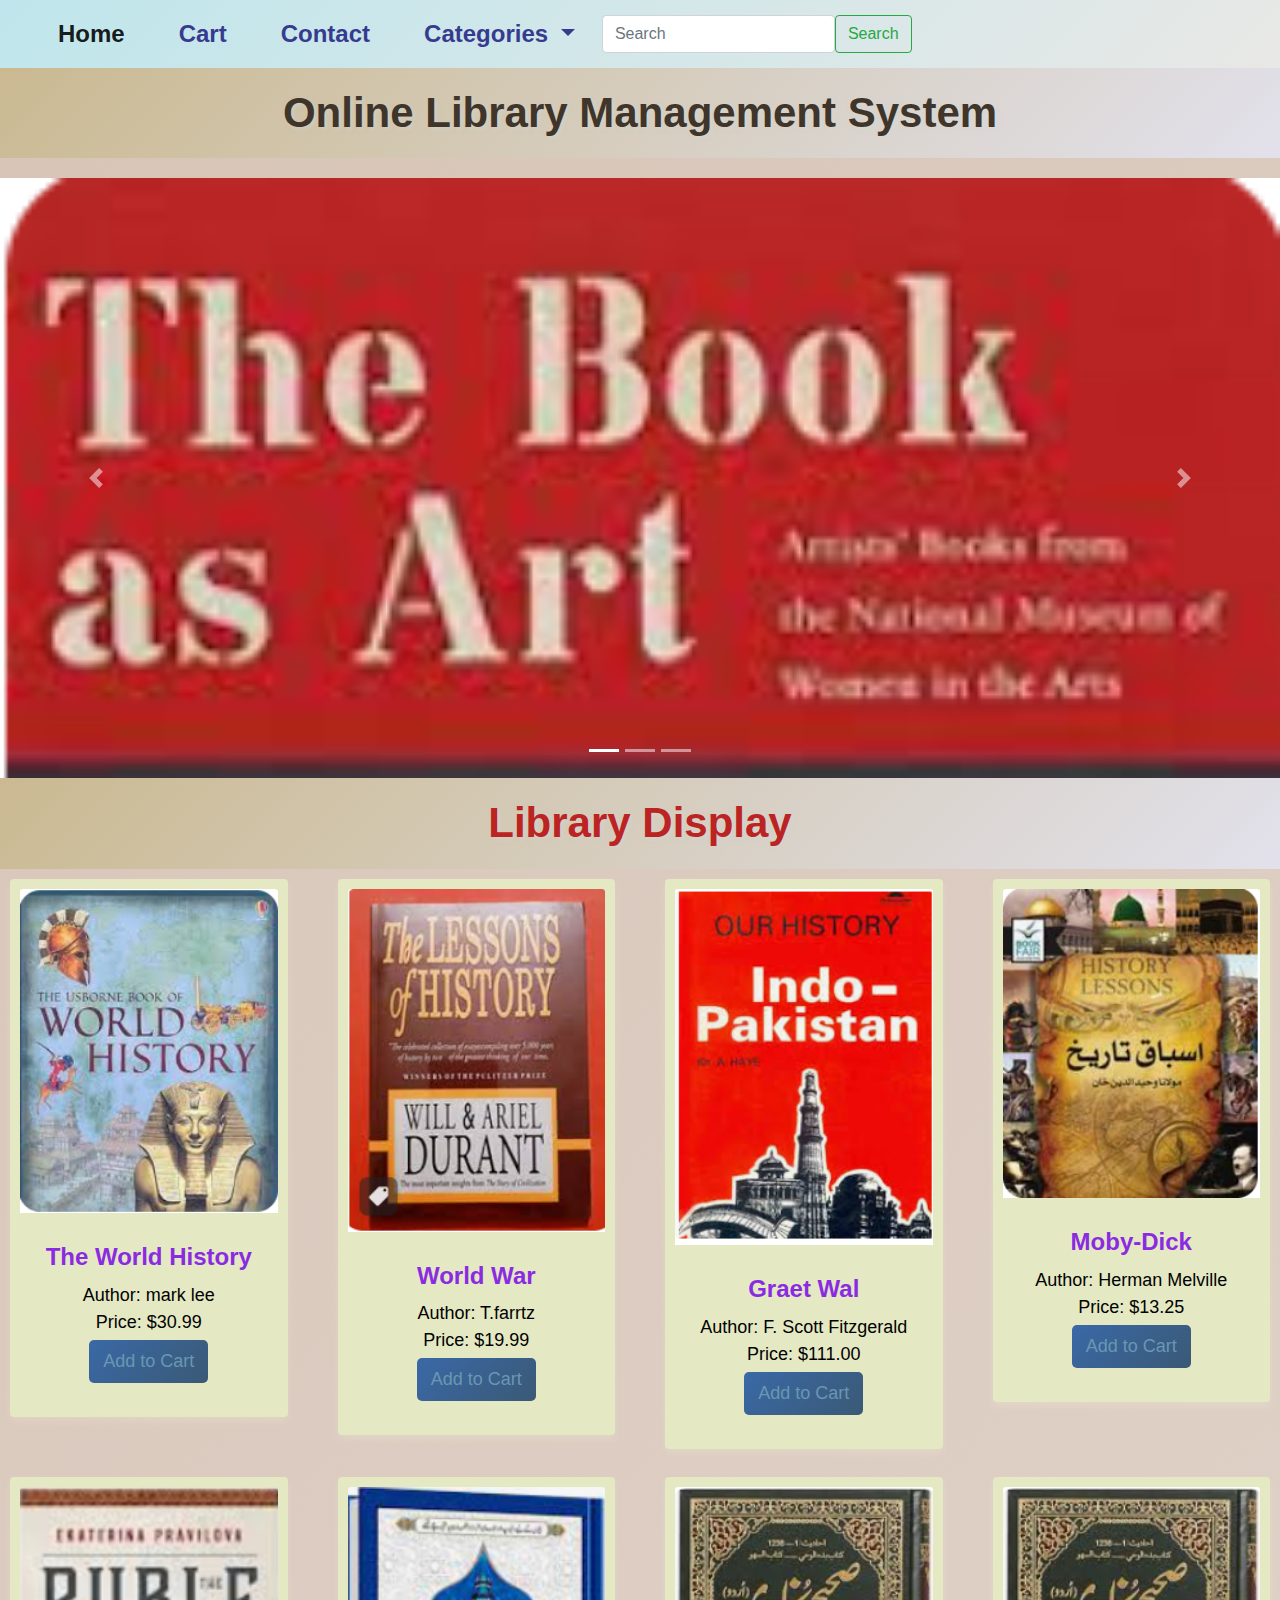
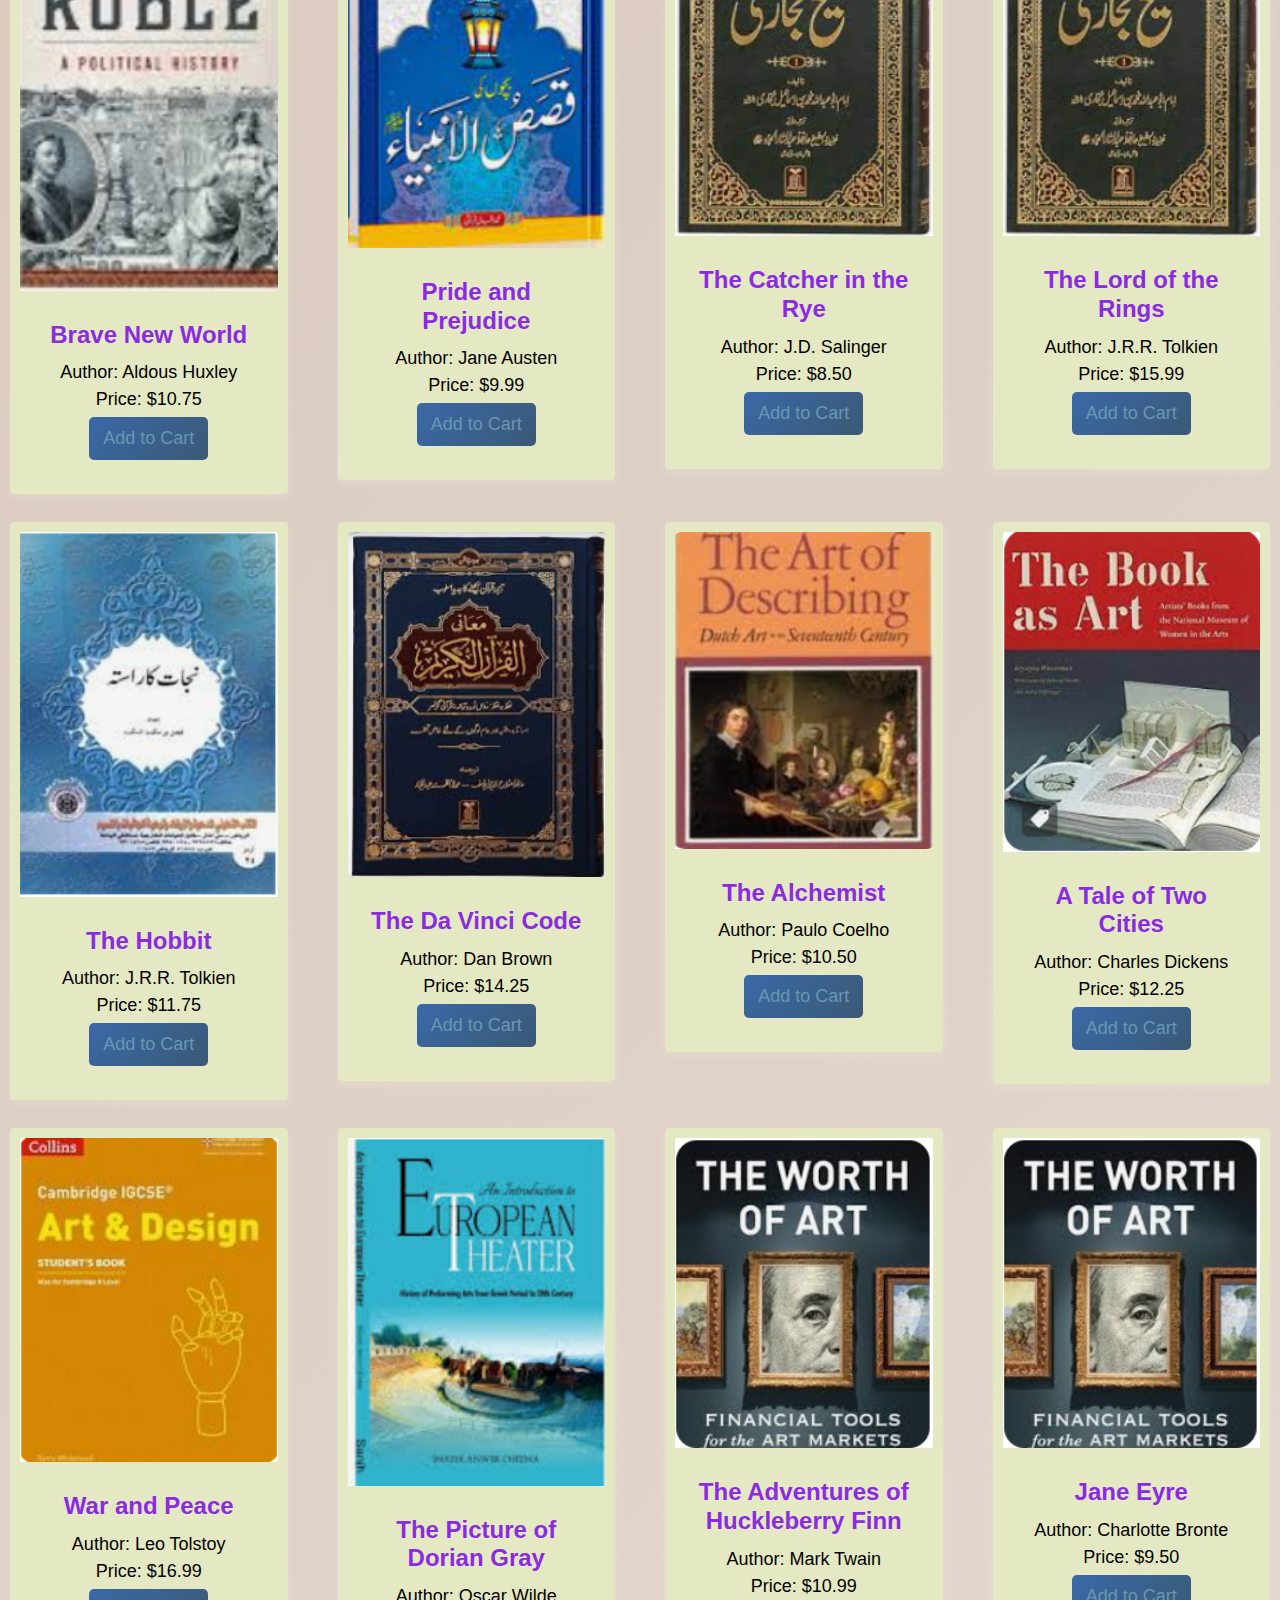
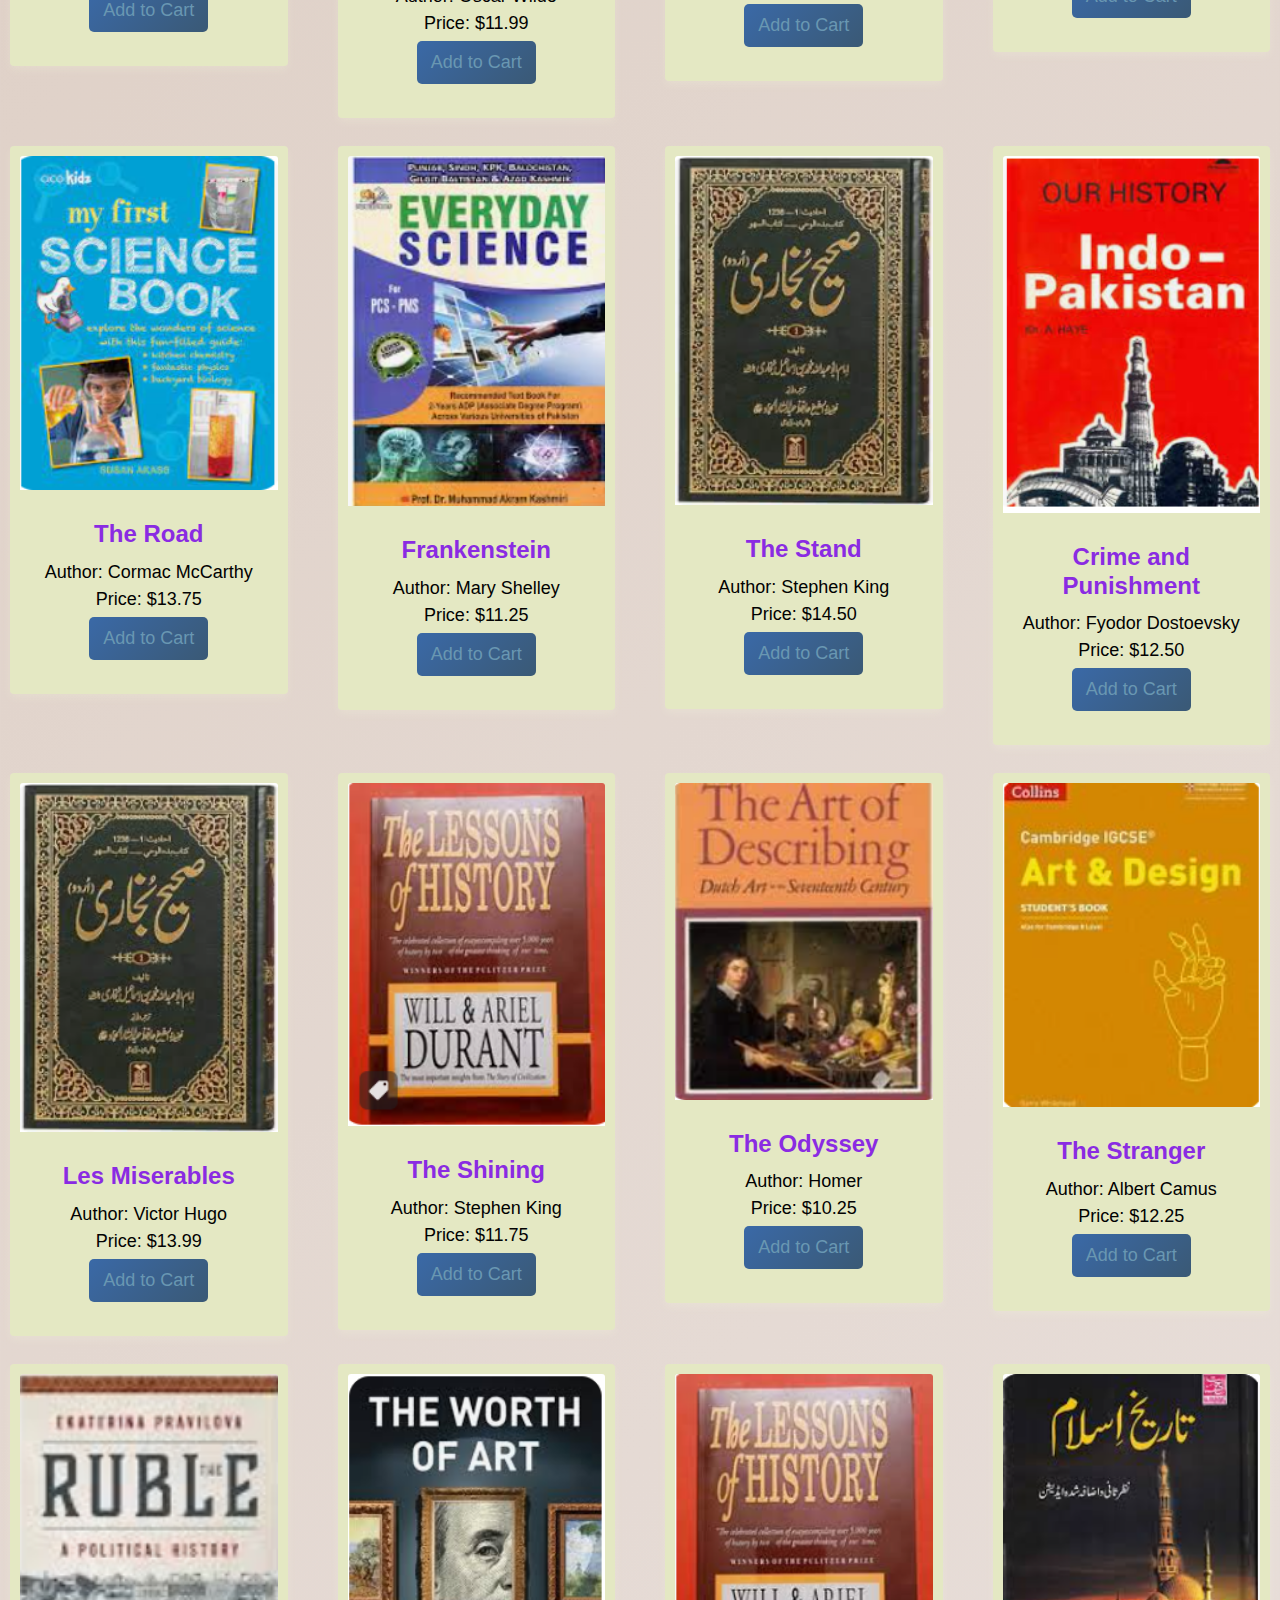
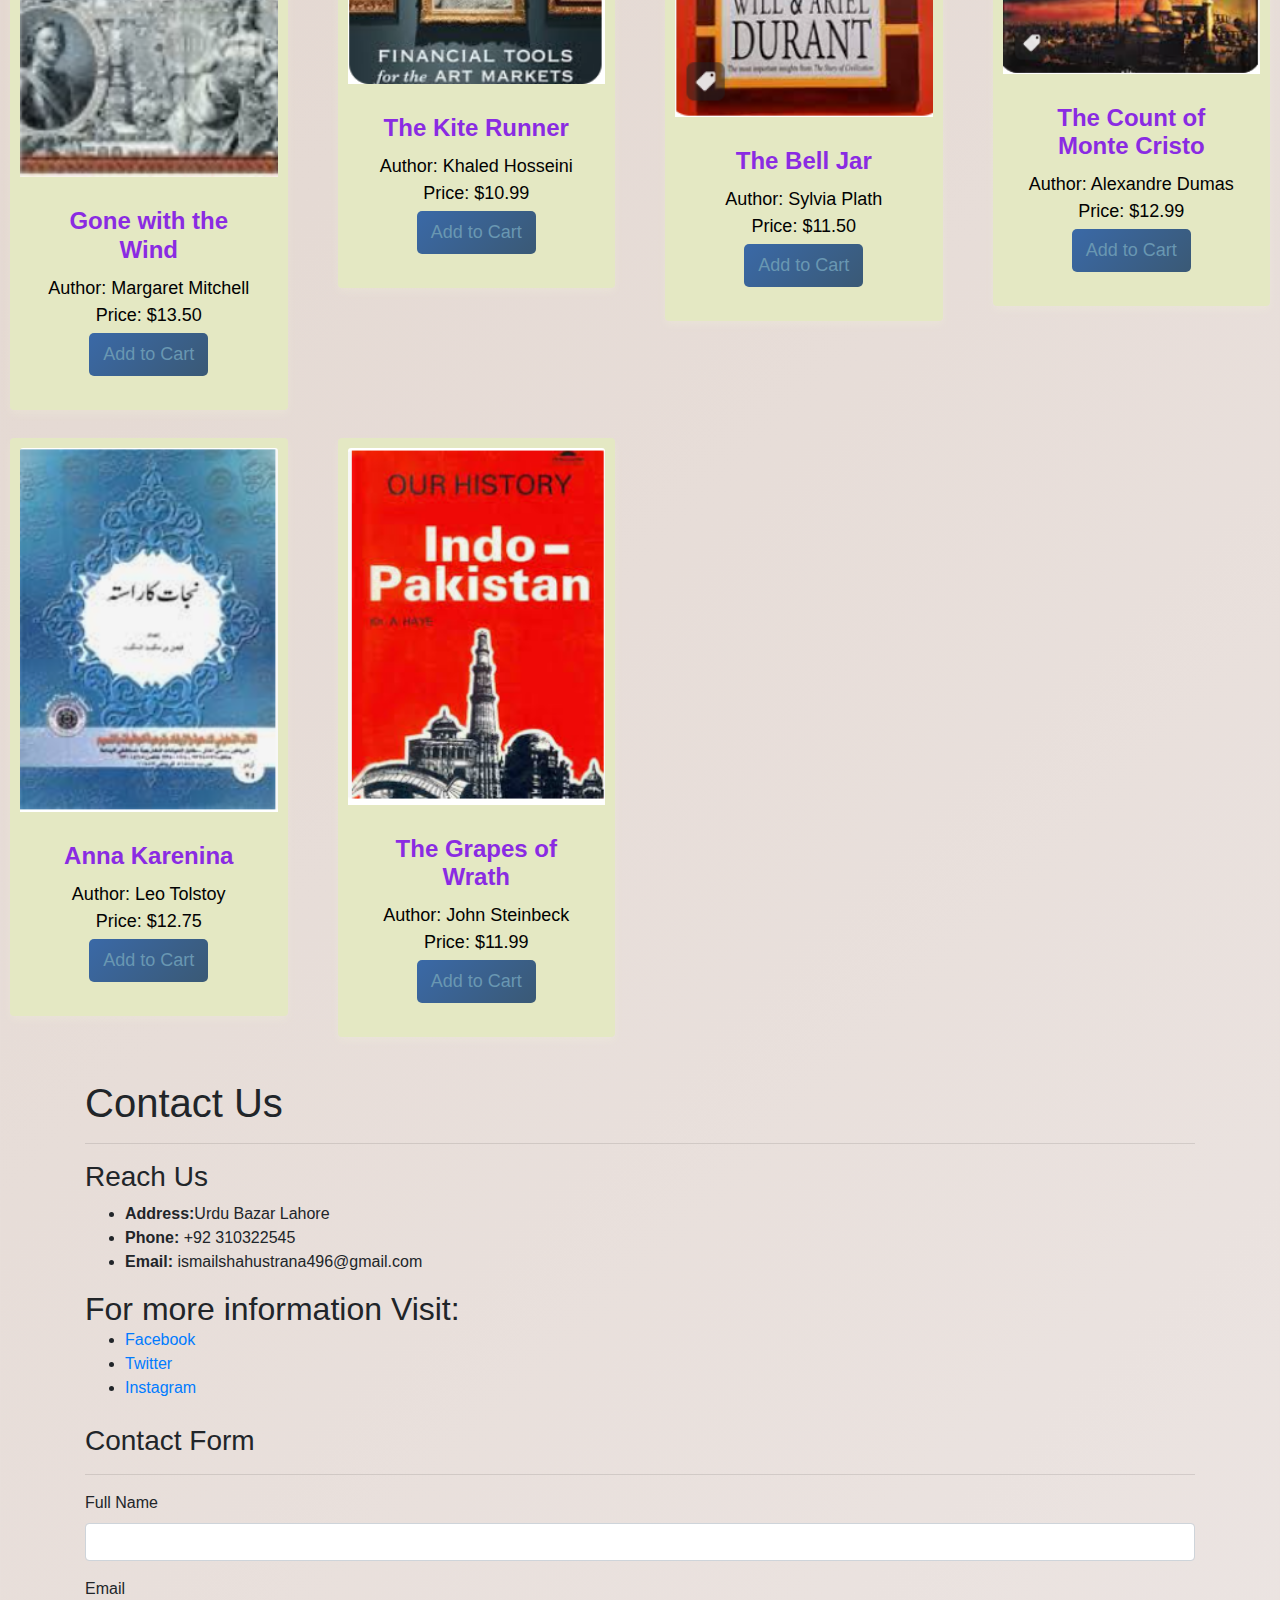
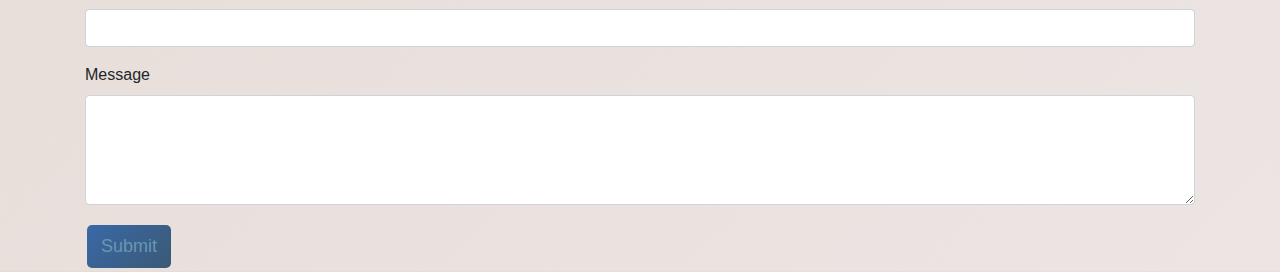
<file: index.html>
<!DOCTYPE html>
<html lang="en">

<head>
    <meta charset="UTF-8">
    <meta name="viewport" content="width=device-width, initial-scale=1.0">
    <title>Online Library Management System</title>
    <link rel="stylesheet" href="https://stackpath.bootstrapcdn.com/bootstrap/4.5.2/css/bootstrap.min.css">
    <link rel="stylesheet" href="styles.css">

    <script src="https://code.jquery.com/jquery-3.5.1.slim.min.js"></script>
    <script src="https://cdn.jsdelivr.net/npm/@popperjs/core@2.9.3/dist/umd/popper.min.js"></script>
    <script src="https://stackpath.bootstrapcdn.com/bootstrap/4.5.2/js/bootstrap.min.js"></script>

    <style>
        @media (max-width: 768px) {
            .navbar {
                justify-content: flex-end;
            }

            #title-overlay h2 {
                font-size: 24px; /* Adjust font size for smaller screens */
            }

            .carousel-item img {
                max-height: 200px; /* Adjust max height for smaller screens */
            }

            #book-container .card {
                max-height: none; /* Reset max height for cards */
            }
        }
    </style>
</head>

<body>

    <!-- Navigation -->
    <nav class="navbar navbar-expand-lg navbar-light bg-light">
      <div class="container-fluid">
       
        <button class="navbar-toggler" type="button" data-bs-toggle="collapse" data-bs-target="#navbarSupportedContent" aria-controls="navbarSupportedContent" aria-expanded="false" aria-label="Toggle navigation">
          <span class="navbar-toggler-icon"></span>
        </button>
        <div class="collapse navbar-collapse" id="navbarSupportedContent">
          <ul class="navbar-nav me-auto mb-2 mb-lg-0">
            <li class="nav-item">
              <a class="nav-link active" aria-current="page" href="index.html">Home</a>
            </li>
            <li class="nav-item">
              <a class="nav-link" href="cart.html"> Cart</a>
            </li>
            <li class="nav-item">
              <a class="nav-link" href="contact.html"> Contact</a>
            </li>
            <li class="nav-item dropdown">
              <a class="nav-link dropdown-toggle" href="categories.html" id="navbarDropdown" role="button" data-bs-toggle="dropdown" aria-expanded="false">
                Categories
              </a>
              <ul class="dropdown-menu" aria-labelledby="navbarDropdown">
                <li><a class="dropdown-item" href="#">Science</a></li>
                <li><a class="dropdown-item" href="#">Arts</a></li>
                <li><hr class="dropdown-divider"></li>
                <li><a class="dropdown-item" href="#">Islamic Book</a></li>
              </ul>
            </li>
             
          </ul>
          <form class="d-flex">
            <input class="form-control me-2" type="search" placeholder="Search" aria-label="Search">
            <button class="btn btn-outline-success" type="submit">Search</button>
          </form>
        </div>
      </div>
    </nav>

    <!-- Main Heading -->
    <div id="title-overlay">
        <h2 style="color:rgb(63, 53, 42);">Online Library Management System</h2>
    </div>

    <!-- Image Slideshow -->
    <div id="image-slideshow" class="carousel slide" data-ride="carousel">
      <ol class="carousel-indicators">
        <li data-target="#image-slideshow" data-slide-to="0" class="active"></li>
        <li data-target="#image-slideshow" data-slide-to="1"></li>
        <li data-target="#image-slideshow" data-slide-to="2"></li>
    </ol>
    <div class="carousel-inner">
        <div class="carousel-item active">
            <img src="12.PNG" class="d-block w-100" alt="Slide 1">
        </div>
        <div class="carousel-item">
            <img src="10.PNG" class="d-block w-100" alt="Slide 2">
        </div>
    </div>
    <a class="carousel-control-prev" href="#image-slideshow" role="button" data-slide="prev">
        <span class="carousel-control-prev-icon" aria-hidden="true"></span>
        <span class="sr-only">Previous</span>
    </a>
    <a class="carousel-control-next" href="#image-slideshow" role="button" data-slide="next">
        <span class="carousel-control-next-icon" ariahidden="true"></span>
        <span class="sr-only">Next</span>
    </a>
    </div>

    <!-- Library Display Heading -->
    <div id="title-overlay">
        <h2 style="color: rgb(188, 35, 35);">Library Display</h2>
    </div>

    <!-- Book Display Section -->
    <div id="book-container" class="row"></div>

    <script>
        // Function to fetch and display books
        async function displayBooks() {
            try {
                const response = await fetch('book.json'); // Assuming 'books.json' is in the same directory
                const data = await response.json();

                const bookContainer = document.getElementById('book-container');

                // Iterate through the book data
                data.forEach((book) => {
                    const bookCard = document.createElement('div');
                    bookCard.classList.add('col-md-3', 'mb-2');
                    bookCard.innerHTML = `
          <div class="card">
            <img src="${book.cover_image}" class="card-img-top" alt="${book.title}" style="max-height: 500px; object-fit: cover;">  
            <div class="card-body">
              <h5 class="card-title">${book.title}</h5>
              <p class="card-text">Author: ${book.author}</p>
              <p class="card-text">Price: $${book.price.toFixed(2)}</p>
              <button class="btn btn-primary">Add to Cart</button>
            </div>
          </div>
        `;

                    // Append the book card to the container
                    bookContainer.appendChild(bookCard);
                });
            } catch (error) {
                console.error('Error loading books:', error);
            }
        }

        // Call the function to display books
        displayBooks();
    </script>

    
    <div class="container mt-4">
      <h1>Contact Us</h1>
    <hr>
    <h3>Reach Us</h3>
      <ul>
        <li><strong>Address:</strong>Urdu Bazar Lahore</li>
        <li><strong>Phone:</strong> +92 310322545</li>
        <li><strong>Email:</strong> ismailshahustrana496@gmail.com</li>
      </ul>
      <h2> For more information Visit:</h2>
      <ul>
        <li><a href="#">Facebook</a></li>
        <li><a href="#">Twitter</a></li>
        <li><a href="#">Instagram</a></li>
      </ul>
    </div>
  
    <!-- Contact Form -->
    <div class="container mt-4">
      <h3>Contact Form</h3>
      <hr>
      <form id="contact-form">
        <div class="form-group">
          <label for="name"> Full Name</label>
          <input type="text" class="form-control" id="name" name="name" required>
        </div>
        <div class="form-group">
          <label for="email">Email</label>
          <input type="email" class="form-control" id="email" name="email" required>
        </div>
        <div class="form-group">
          <label for="message">Message</label>
          <textarea class="form-control" id="message" name="message" rows="4" required></textarea>
        </div>
        <button type="submit" class="btn btn-primary">Submit</button>
      </form>
    </div>
  
    <script>
      const contactForm = document.getElementById('contact-form');
  
      contactForm.addEventListener('submit', (e) => {
        e.preventDefault();
  
        alert('Message submitted. We will get back to you soon!');
        contactForm.reset();
      });
    </script>
    </body>

</html>
</file>
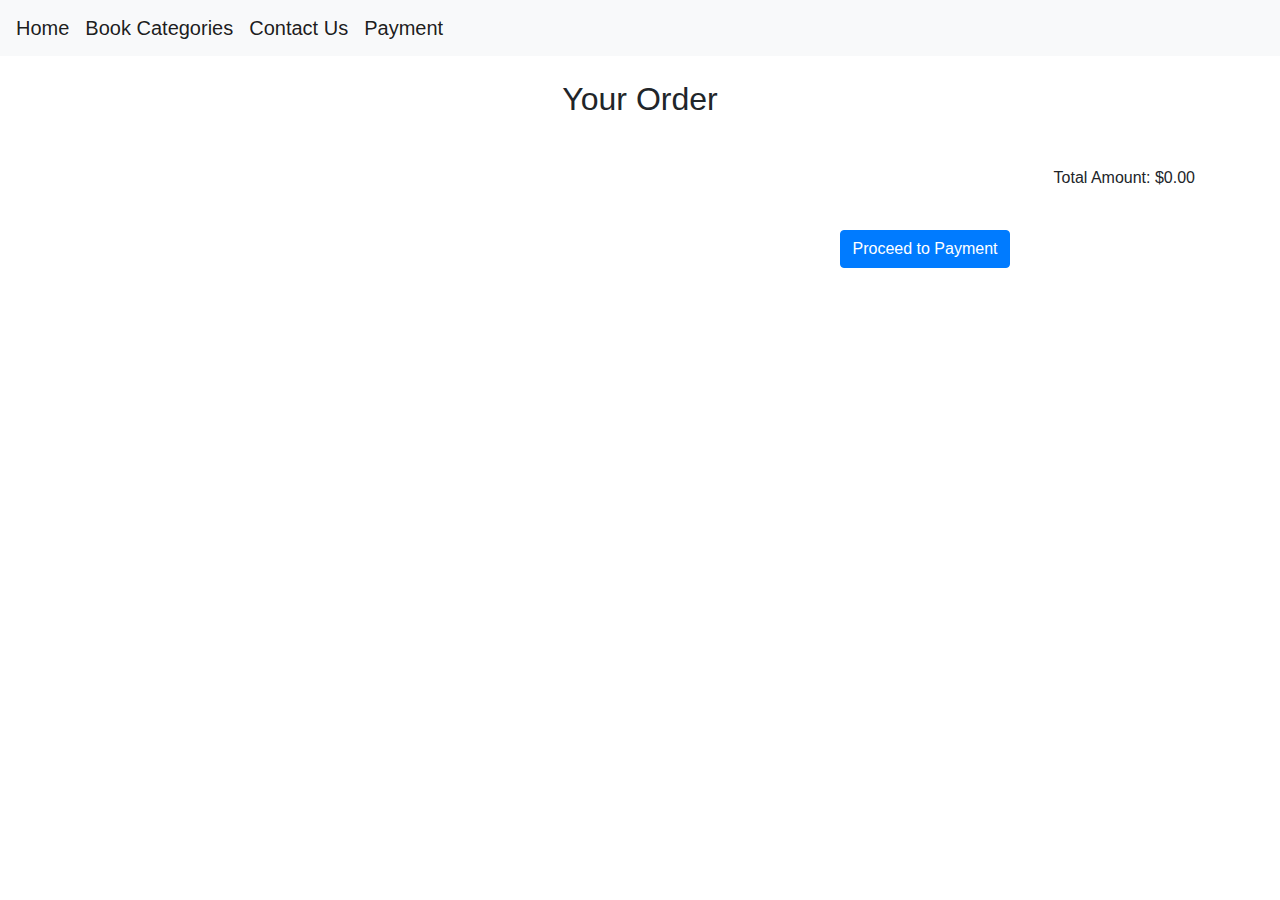
<file: cart.html>
<!DOCTYPE html>
<html lang="en">
<head>
  <meta charset="UTF-8">
  <meta name="viewport" content="width=device-width, initial-scale=1.0">
  <title>Cart</title>
  <link rel="stylesheet" href="https://stackpath.bootstrapcdn.com/bootstrap/4.5.2/css/bootstrap.min.css">
</head>
<body>
  <!-- Navigation bar -->
  <nav class="navbar navbar-expand-lg navbar-light bg-light">
    <a class="navbar-brand" href="index.html">Home</a>
    <a class="navbar-brand" href="categories.html">Book Categories</a>
    <a class="navbar-brand" href="contact.html">Contact Us</a>
    <a class="navbar-brand" href="payment.html">Payment</a>
  </nav>

  <!-- Cart content -->
  <div class="container mt-4">
    <h2 class="text-center mb-4">Your Order</h2>
    <div id="cart-content" class="row">
      <!-- Cart items will be displayed here using JavaScript -->
    </div>
  </div>

  <!-- Total amount -->
  <div class="container mt-4">
    <div class="row">
      <div class="col-md-6 offset-md-6">
        <div id="total-amount" class="text-right">
          <!-- Total amount will be displayed here using JavaScript -->
        </div>
      </div>
    </div>
  </div>

  <!-- Proceed to Payment button -->
  <div class="container mt-4 text-center">
    <div class="row">
      <div class="col-md-6 offset-md-6">
        <button id="proceed-to-payment" class="btn btn-primary">Proceed to Payment</button>
      </div>
    </div>
  </div>

  <script>
    function displayCartItems() {
      const cartContent = document.getElementById('cart-content');
      cartContent.innerHTML = '';

      const cartItems = JSON.parse(localStorage.getItem('cartItems')) || [];

      cartItems.forEach((cartItem) => {
        const cartItemCard = document.createElement('div');
        cartItemCard.classList.add('card', 'mb-2');
        cartItemCard.innerHTML = `
          <div class="card-body">
            <h5 class="card-title">${cartItem.title}</h5>
            <p class="card-text">Author: ${cartItem.author}</p>
            <p class="card-text">Price: $${cartItem.price.toFixed(2)}</p>
            <p class="card-text">Quantity: <input type="number" min="1" value="${cartItem.quantity}" onchange="updateQuantity('${cartItem.title}', this.value)"></p>
            <button class="btn btn-danger" onclick="removeItem('${cartItem.title}')">Remove</button>
          </div>
        `;
        cartContent.appendChild(cartItemCard);
      });

      updateTotalAmount(cartItems);
    }

    function updateQuantity(title, newQuantity) {
      const cartItems = JSON.parse(localStorage.getItem('cartItems')) || [];
      const cartItem = cartItems.find((item) => item.title === title);

      if (cartItem) {
        cartItem.quantity = parseInt(newQuantity, 10);
      }

      localStorage.setItem('cartItems', JSON.stringify(cartItems));

      displayCartItems();
    }

    function removeItem(title) {
      let cartItems = JSON.parse(localStorage.getItem('cartItems')) || [];
      cartItems = cartItems.filter((item) => item.title !== title);
      localStorage.setItem('cartItems', JSON.stringify(cartItems));
      displayCartItems();
    }

    function updateTotalAmount(cartItems) {
      const totalAmount = document.getElementById('total-amount');
      const bookData = fetchBookData();
      const totalPrice = cartItems.reduce((total, item) => {
        const bookPrice = bookData.find((book) => book.title === item.title)?.price || 0;
        return total + bookPrice * item.quantity;
      }, 0);
      totalAmount.innerHTML = `<p>Total Amount: $${totalPrice.toFixed(2)}</p>`;
    }

    function fetchBookData() {
      try {
        const response = fetch('book.json');
        const data = response.json();
        return data;
      } catch (error) {
        console.error('Error fetching book data:', error);
        return [];
      }
    }

    function proceedToPayment() {
      window.location.href = 'payment.html';
    }

    displayCartItems();

    const proceedButton = document.getElementById('proceed-to-payment');
    proceedButton.addEventListener('click', proceedToPayment);
  </script>
</body>
</html>
</file>
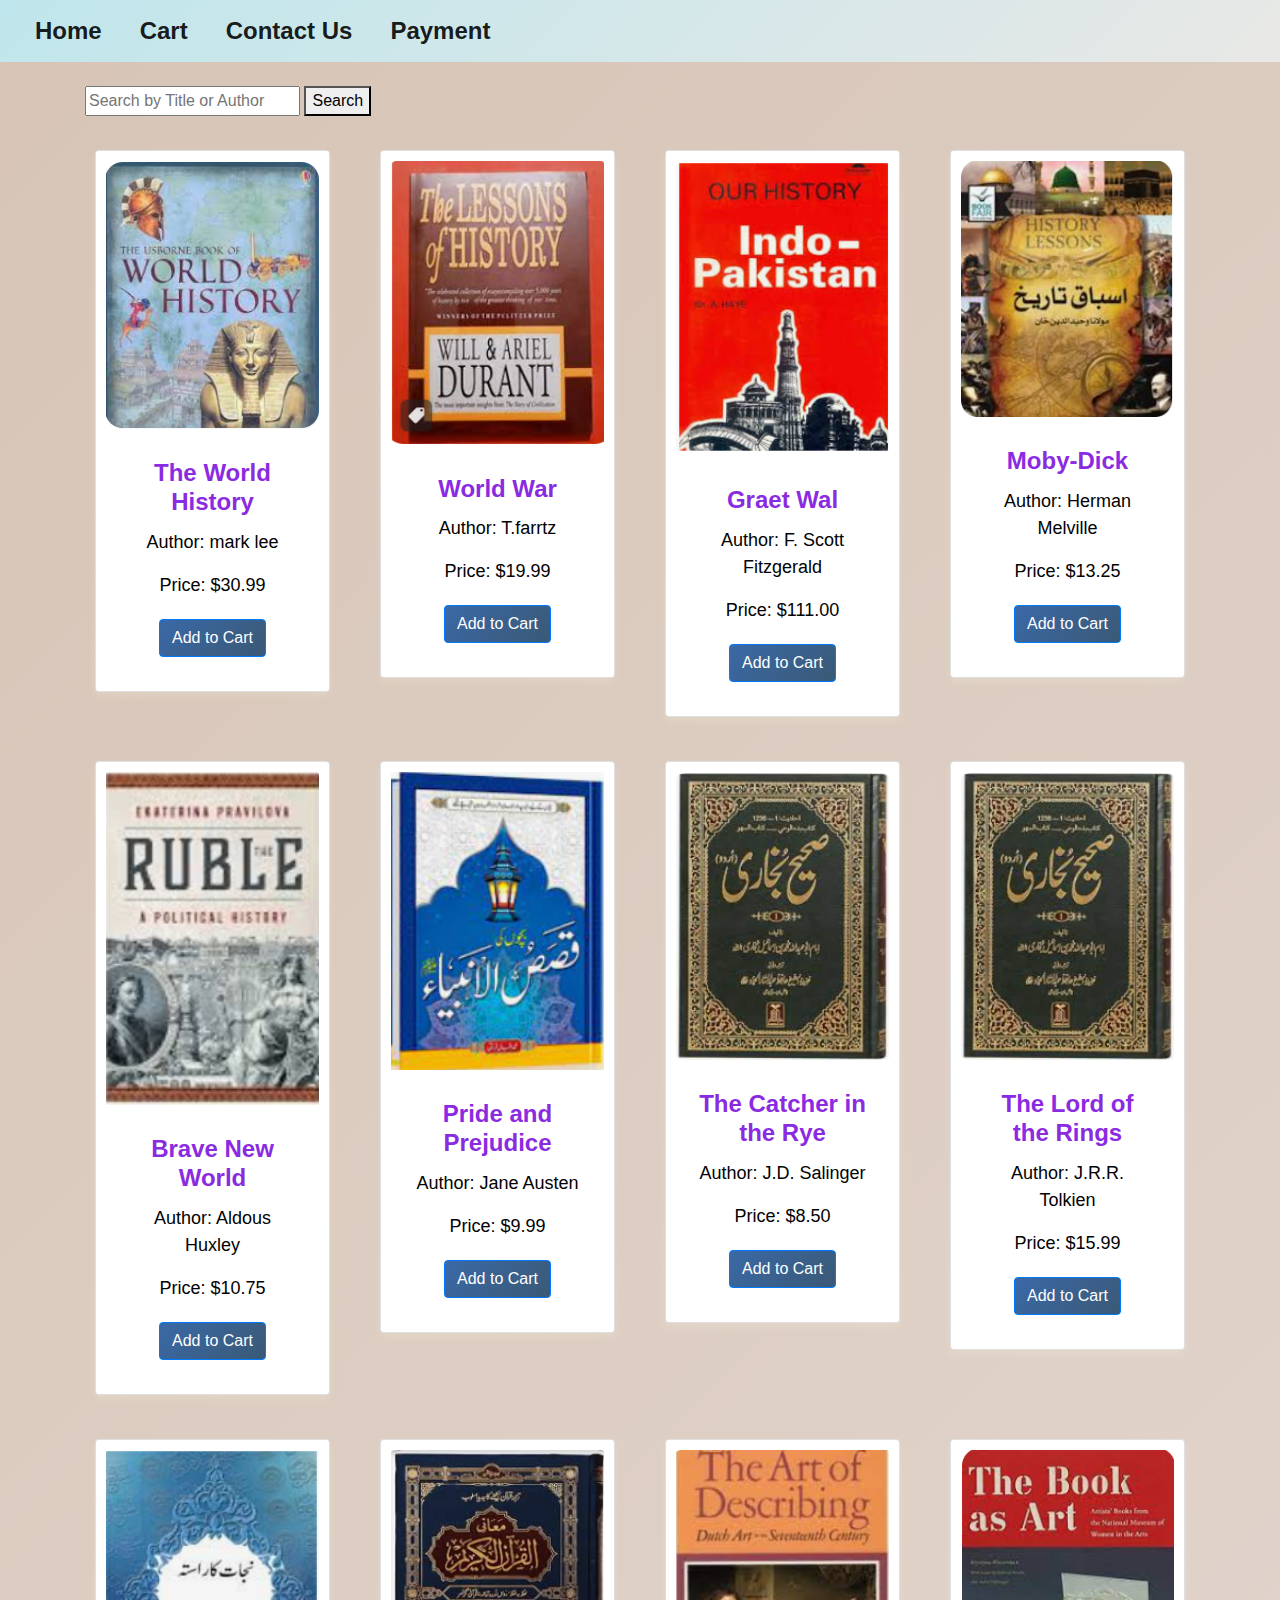
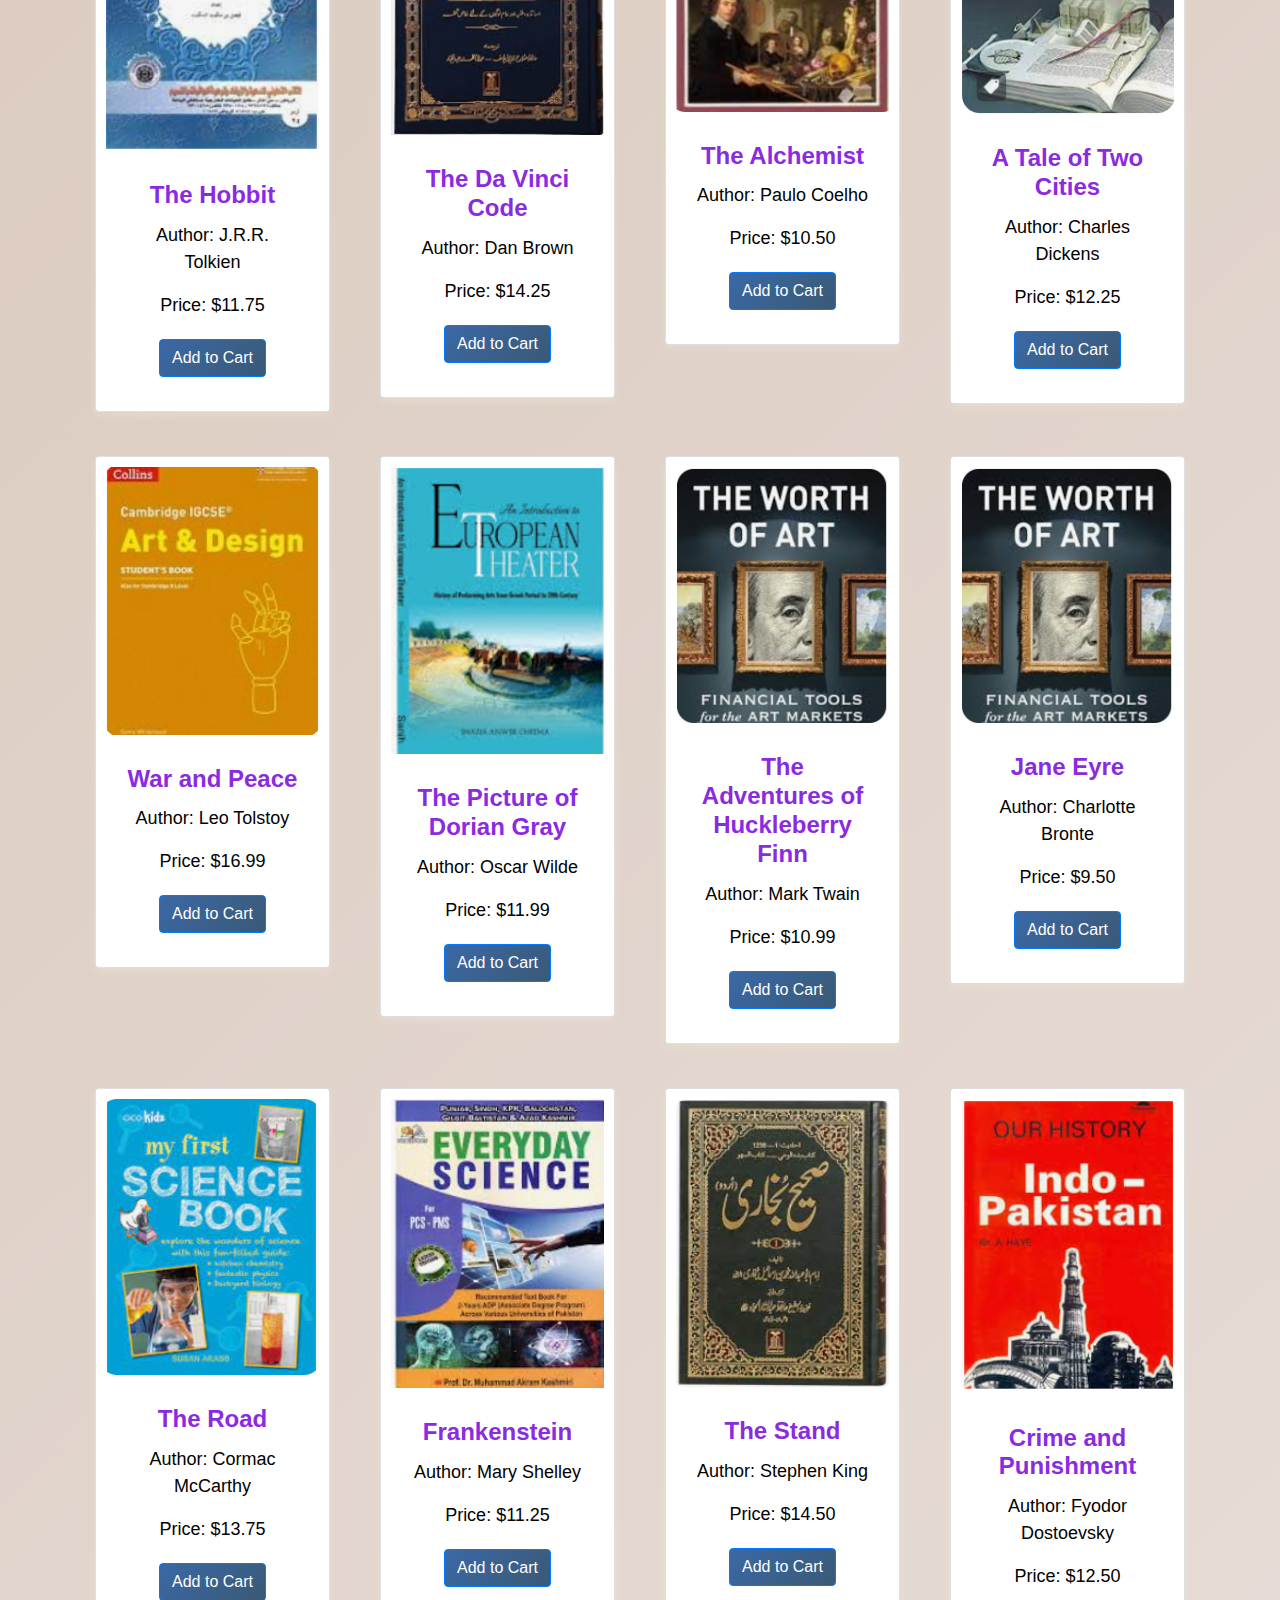
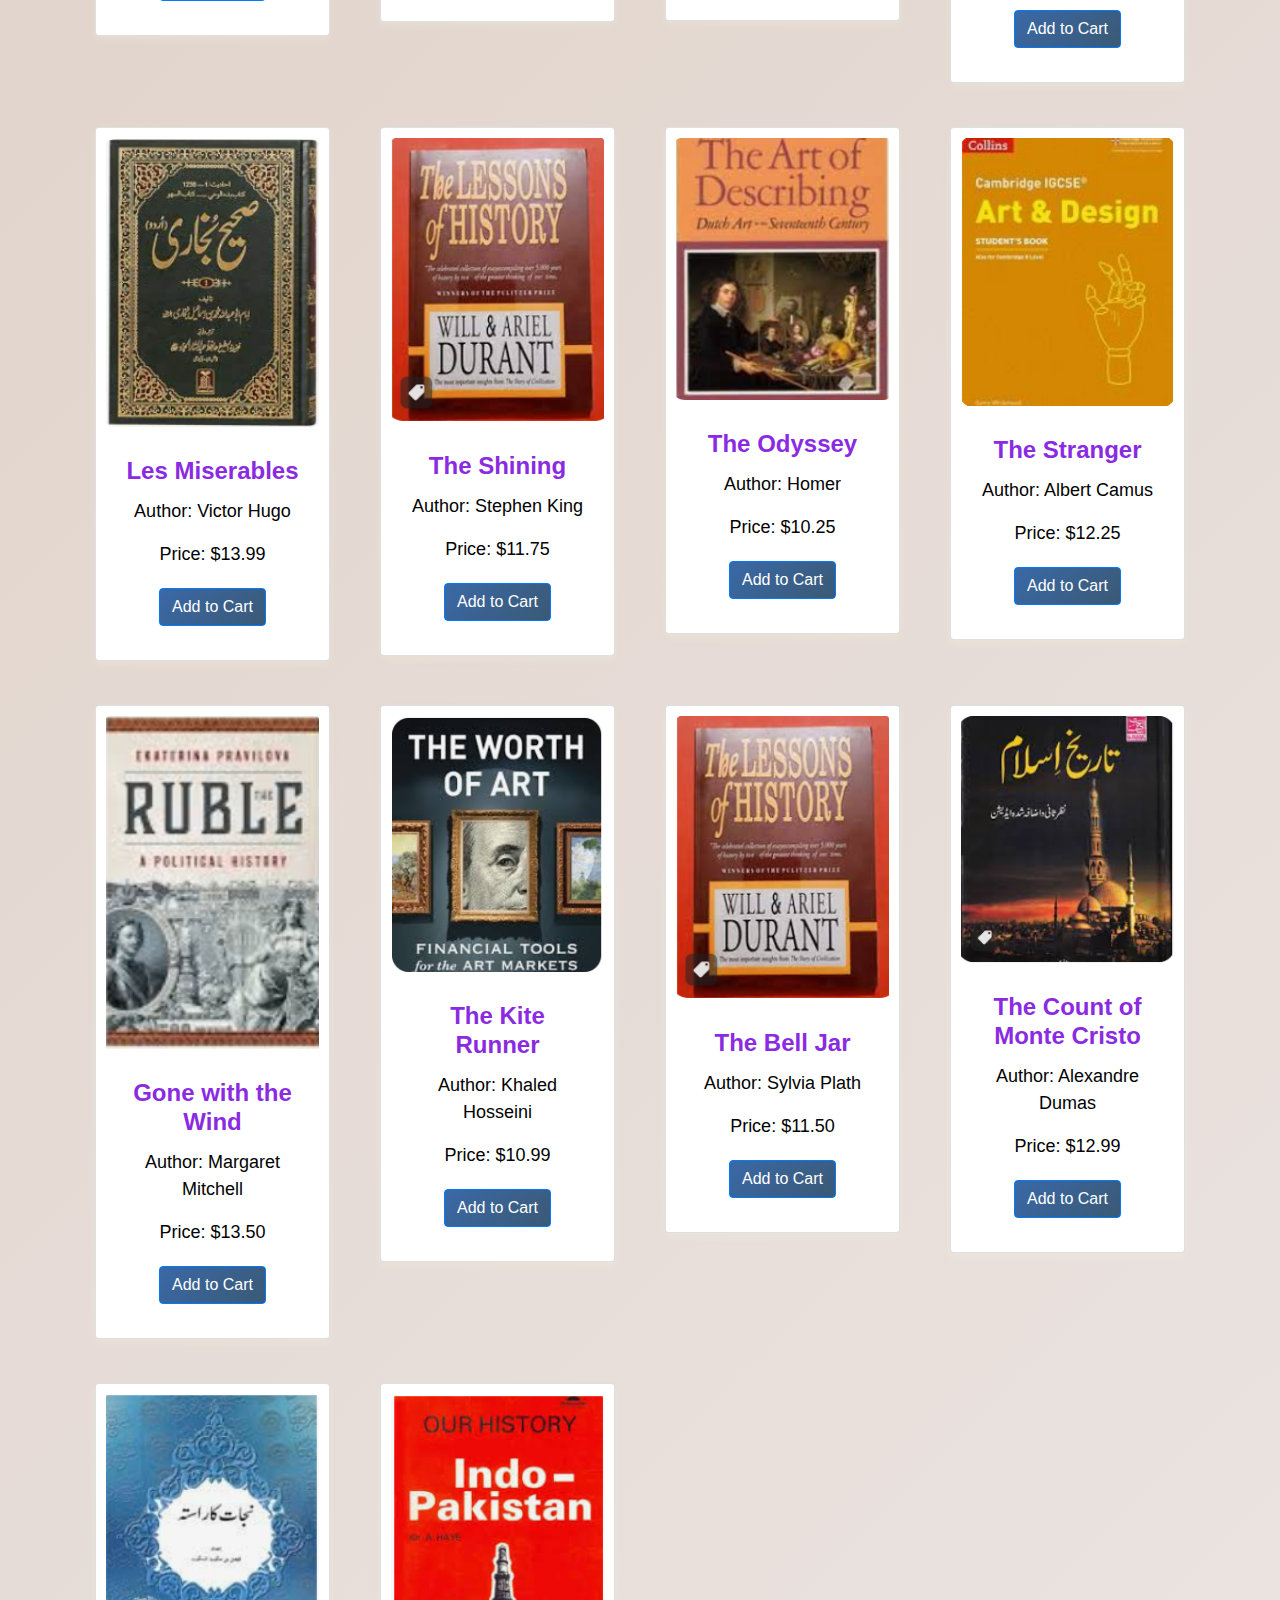
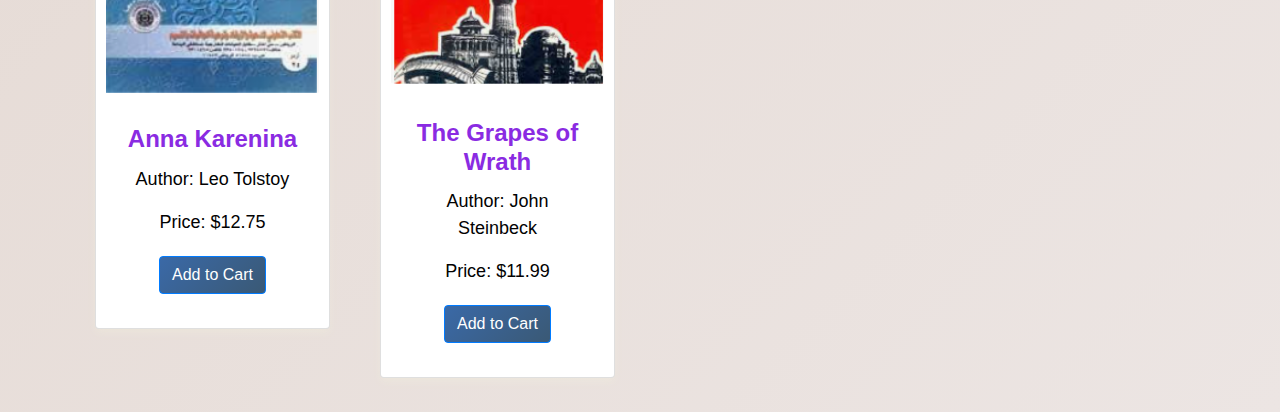
<file: categories.html>
<!DOCTYPE html>
<html lang="en">
<head>
  <meta charset="UTF-8">
  <meta name="viewport" content="width=device-width, initial-scale=1.0">
  <title>Book Categories</title>
  <link rel="stylesheet" href="styles.css">
  <link rel="stylesheet" href="https://stackpath.bootstrapcdn.com/bootstrap/4.5.2/css/bootstrap.min.css">
</head>
<body>
  <!-- Navigation bar -->
  <nav class="navbar navbar-expand-lg navbar-light bg-light">
    <a class="navbar-brand" href="index.html">Home</a>
    <a class="navbar-brand" href="cart.html">Cart</a>
    <a class="navbar-brand" href="contact.html">Contact Us</a>
    <a class="navbar-brand" href="payment.html">Payment</a>
  </nav>

  <!-- Filter options or search functionality -->
  <div class="container mt-4">
    <input type="text" id="search-input" placeholder="Search by Title or Author">
    <button id="search-button">Search</button>
  </div>

  <!-- Book list container -->
  <div class="container mt-4">
    <div class="row" id="book-row">
      <!-- Book cards will be dynamically added here -->
    </div>
  </div>

  <script>
    let data = []; // Variable to store book data

    // Function to fetch and display books
    async function displayBooks() {
      try {
        const response = await fetch('book.json'); 
        data = await response.json(); // Store book data in the data variable

        const bookRow = document.getElementById('book-row');

        // Iterate through the book data
        data.forEach((book) => {
          const bookCard = document.createElement('div');
          bookCard.classList.add('col-md-3', 'mb-4');
          bookCard.innerHTML = `
            <div class="card">
              <img src="${book.cover_image}" class="card-img-top" alt="${book.title}">
              <div class="card-body">
                <h5 class="card-title">${book.title}</h5>
                <p class="card-text">Author: ${book.author}</p>
                <p class="card-text">Price: $${book.price.toFixed(2)}</p>
                <button class="btn btn-primary" onclick="addToCart('${book.title}', '${book.author}', ${book.price})">Add to Cart</button>
              </div>
            </div>
          `;

          // Append the book card to the row
          bookRow.appendChild(bookCard);
        });
      } catch (error) {
        console.error('Error loading books:', error);
      }
    }

    // Function to add an item to the cart
    function addToCart(title, author, price) {
      const cartItem = {
        title: title,
        author: author,
        price: price,
        quantity: 1,
      };

      // Retrieve existing cart items from local storage or initialize an empty array
      let cartItems = JSON.parse(localStorage.getItem('cartItems')) || [];

      // Check if the item already exists in the cart
      const existingItem = cartItems.find((item) => item.title === title);

      if (existingItem) {
        existingItem.quantity += 1; // Increment the quantity
      } else {
        cartItems.push(cartItem); // Add the new item to the cart
      }

      // Update the cart items in local storage
      localStorage.setItem('cartItems', JSON.stringify(cartItems));

      // Alert the user that the item has been added to the cart (you can customize this)
      alert(`${title} has been added to the cart!`);

      // Note: The above code shows an alert message for adding items to the cart. You can customize this part or implement a more sophisticated cart management system as needed.
    }

    // Function to perform a search
    function performSearch() {
      const searchInput = document.getElementById('search-input');
      const searchTerm = searchInput.value.toLowerCase();

      const bookRow = document.getElementById('book-row');
      bookRow.innerHTML = ''; // Clear the existing book cards

      // Filter and display books that match the search term
      data.forEach((book) => {
        if (book.title.toLowerCase().includes(searchTerm) || book.author.toLowerCase().includes(searchTerm)) {
          const bookCard = document.createElement('div');
          bookCard.classList.add('col-md-3', 'mb-4');
          bookCard.innerHTML = `
            <div class="card">
              <img src="${book.cover_image}" class="card-img-top" alt="${book.title}">
              <div class="card-body">
                <h5 class="card-title">${book.title}</h5>
                <p class="card-text">Author: ${book.author}</p>
                <p class="card-text">Price: $${book.price.toFixed(2)}</p>
                <button class="btn btn-primary" onclick="addToCart('${book.title}', '${book.author}', ${book.price})">Add to Cart</button>
              </div>
            </div>
          `;

          // Append the matching book card to the row
          bookRow.appendChild(bookCard);
        }
      });
    }

    // Add a click event listener to the search button
    const searchButton = document.getElementById('search-button');
    searchButton.addEventListener('click', performSearch);

    // Call the function to display books after the page is fully loaded
    document.addEventListener('DOMContentLoaded', displayBooks);
  </script>
</body>
</html>
</file>
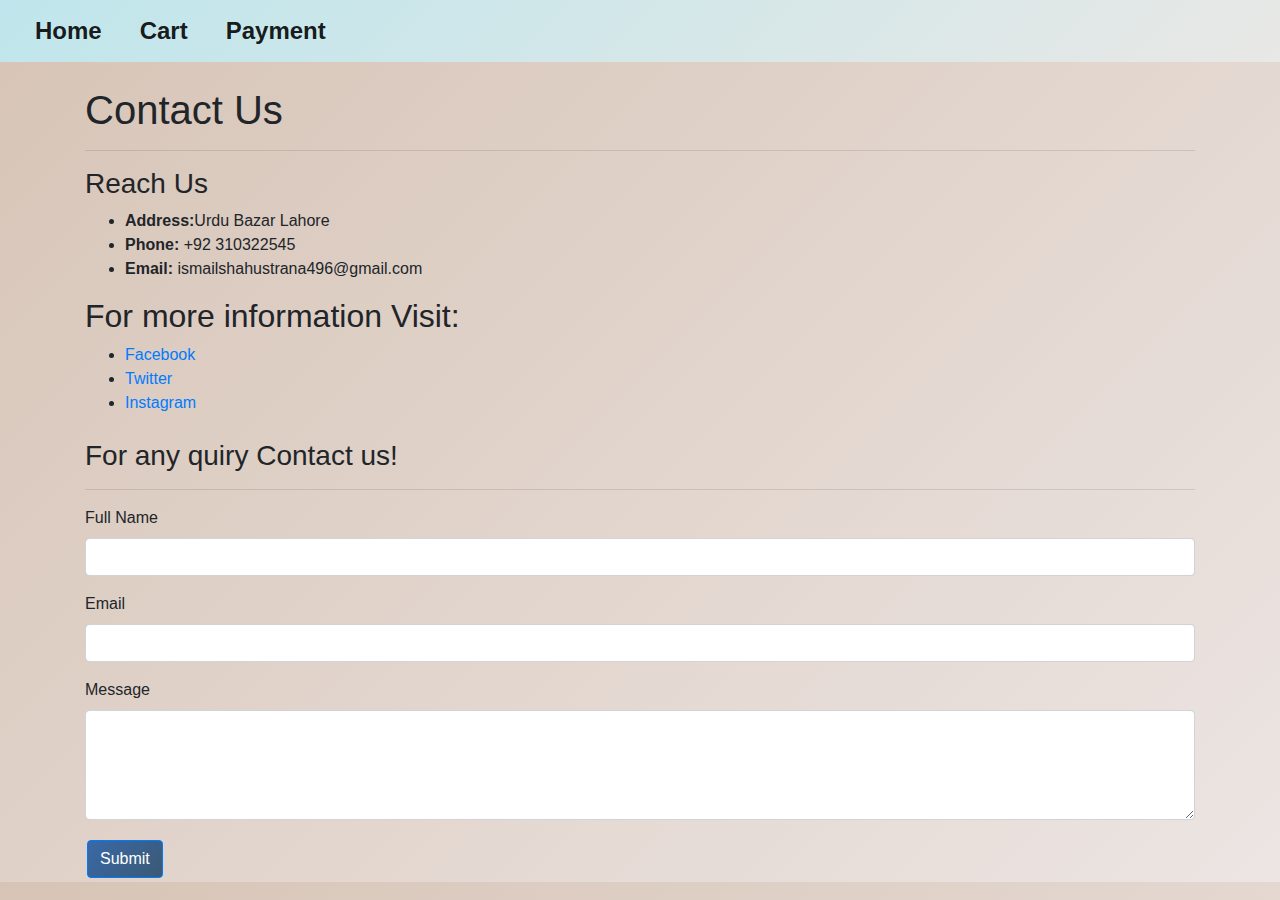
<file: contact.html>
<!DOCTYPE html>
<html lang="en">
<head>
  <meta charset="UTF-8">
  <meta name="viewport" content="width=device-width, initial-scale=1.0">
  <title>Contact Us</title>
  <link rel="stylesheet" href="styles.css">
  <link rel="stylesheet" href="https://stackpath.bootstrapcdn.com/bootstrap/4.5.2/css/bootstrap.min.css">
</head>
<body>
  <!-- Navigation bar -->
  <nav class="navbar navbar-expand-lg navbar-light bg-light">
    <a class="navbar-brand" href="index.html">Home</a>
    <a class="navbar-brand" href="cart.html">Cart</a>
    <a class="navbar-brand" href="payment.html">Payment</a>
  </nav>

  <!-- Contact Information -->
  <div class="container mt-4">
    <h1>Contact Us</h1>
    <hr>
    <h3>Reach Us</h3>
    <ul>
      <li><strong>Address:</strong>Urdu Bazar Lahore</li>
      <li><strong>Phone:</strong> +92 310322545</li>
      <li><strong>Email:</strong> ismailshahustrana496@gmail.com</li>
    </ul>
    <h2> For more information Visit:</h2>
    <ul>
      <li><a href="#">Facebook</a></li>
      <li><a href="#">Twitter</a></li>
      <li><a href="#">Instagram</a></li>
    </ul>
  </div>

  <!-- Contact Form -->
  <div class="container mt-4">
    <h3> For any quiry Contact us!</h3>
    <hr>
    <form id="contact-form">
      <div class="form-group">
        <label for="name"> Full Name</label>
        <input type="text" class="form-control" id="name" name="name" required>
      </div>
      <div class="form-group">
        <label for="email">Email</label>
        <input type="email" class="form-control" id="email" name="email" required>
      </div>
      <div class="form-group">
        <label for="message">Message</label>
        <textarea class="form-control" id="message" name="message" rows="4" required></textarea>
      </div>
      <button type="submit" class="btn btn-primary">Submit</button>
    </form>
  </div>

  <script>
    const contactForm = document.getElementById('contact-form');

    contactForm.addEventListener('submit', (e) => {
      e.preventDefault();

      alert('Message submitted. We will get back to you soon!');
      contactForm.reset();
    });
  </script>
</body>
</html>
</file>
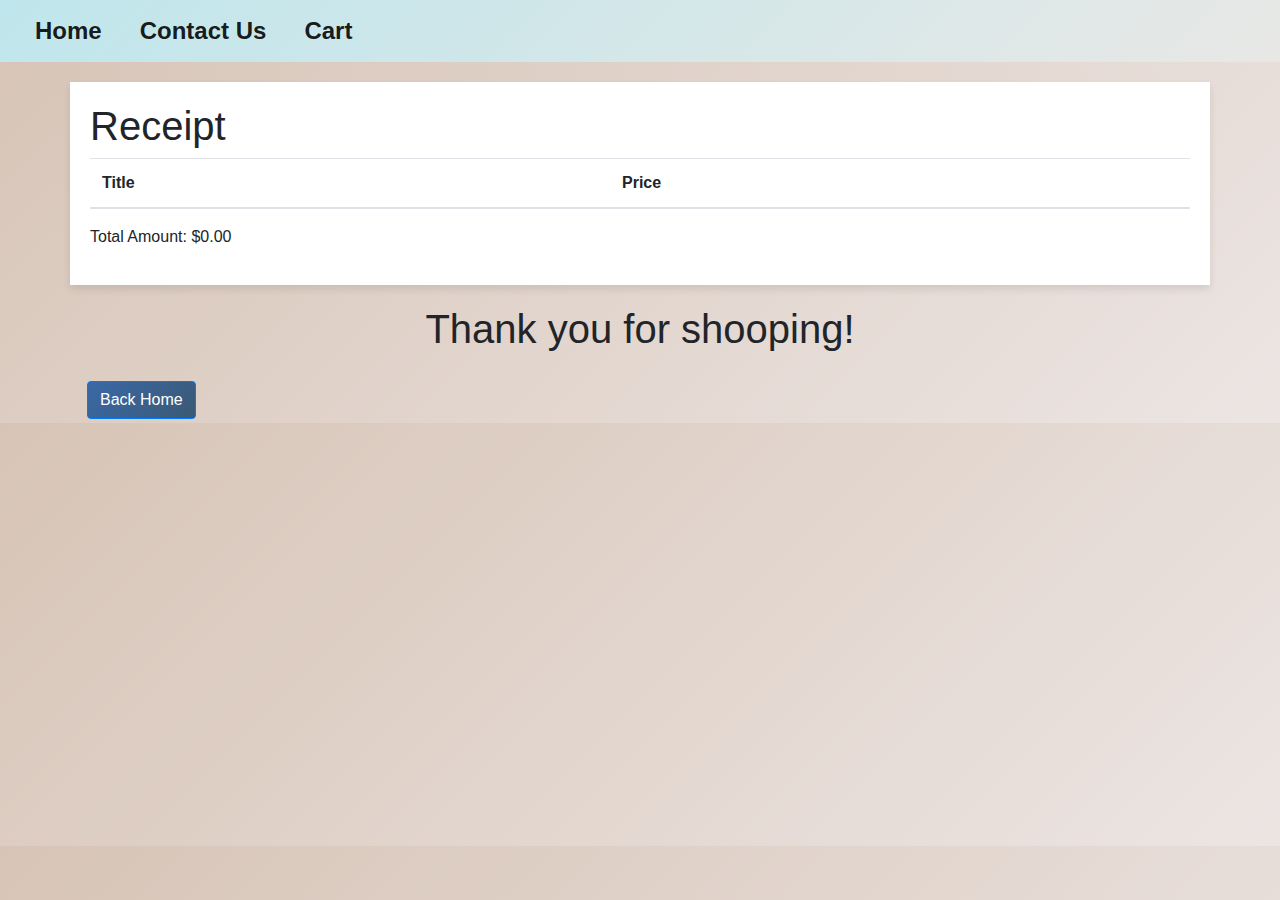
<file: payment.html>
<!DOCTYPE html>
<html lang="en">
<head>
  <meta charset="UTF-8">
  <meta name="viewport" content="width=device-width, initial-scale=1.0">
  <title>Receipt</title>
  <link rel="stylesheet" href="styles.css">
  <link rel="stylesheet" href="https://stackpath.bootstrapcdn.com/bootstrap/4.5.2/css/bootstrap.min.css">
  <style>
   
    body {
      background-color: #fff;
    }

    .receipt-container {
      background-color: #fff; 
      padding: 20px;
      margin-top: 20px;
      box-shadow: 0 4px 8px rgba(0, 0, 0, 0.1);
    }

    #thank-you-message {
      text-align: center;
      margin-top: 20px;
    }

    hr {
      margin-top: 20px;
    }
  </style>
</head>
<body>
  <!-- Navigation bar -->
  <nav class="navbar navbar-expand-lg navbar-light bg-light">
    <a class="navbar-brand" href="index.html">Home</a>
    <a class="navbar-brand" href="contact.html">Contact Us</a>
    <a class="navbar-brand" href="cart.html">Cart</a>
  </nav>

  <!-- Receipt content -->
  <div class="container receipt-container">
    <h1>Receipt</h1>
    
    <table class="table">
      <thead>
        <tr>
          <th>Title</th>
          <th>Price</th>
        </tr>
      </thead>
      <tbody id="receipt-table">
        <!-- Receipt items will be displayed here using JavaScript -->
      </tbody>
    </table>
    <div id="total-amount">
      <!-- Total amount will be displayed here using JavaScript -->
    </div>
  </div>

  <!-- Thank You Message -->
  <div id="thank-you-message">
    <h1>Thank you for shooping!</h1>
  </div>

  <!-- Return to Home page link -->
  <div class="container mt-4">
    <a class="btn btn-primary" href="index.html">Back Home</a>
  </div>

  <script>
    // Function to fetch pricing details from book.json
    async function fetchBookData() {
      try {
        const response = await fetch('book.json'); // Assuming 'book.json' is in the same directory
        const data = await response.json();
        return data;
      } catch (error) {
        console.error('Error fetching book data:', error);
        return [];
      }
    }

    // Function to display the payment receipt
    async function displayPaymentReceipt() {
      const receiptTable = document.getElementById('receipt-table');
      receiptTable.innerHTML = '';

      const totalAmount = document.getElementById('total-amount');
      totalAmount.innerHTML = '';

      // Retrieve cart items from local storage
      const cartItems = JSON.parse(localStorage.getItem('cartItems')) || [];

      // Fetch pricing details from book.json
      const bookData = await fetchBookData();

      let totalPrice = 0;

      // Iterate through the cart items
      cartItems.forEach((cartItem) => {
        const book = bookData.find((item) => item.title === cartItem.title);
        if (book) {
          const row = document.createElement('tr');
          row.innerHTML = `
            <td>${book.title}</td>
            <td>$${book.price.toFixed(2)}</td>
          `;
          receiptTable.appendChild(row);

          totalPrice += book.price * cartItem.quantity;
        }
      });

      totalAmount.innerHTML = `<p>Total Amount: $${totalPrice.toFixed(2)}</p>`;
    }

    // Call the function to display the payment receipt after the page is fully loaded
    document.addEventListener('DOMContentLoaded', displayPaymentReceipt);
  </script>
</body>
</html>
</file>
<file: styles.css>
body, h1, h2, p {
  margin: 0;
  padding: 0;
}

body {
  background: linear-gradient(135deg, #d7c4b6, #ece5e3);
  font-family: Arial, sans-serif;
}

.navbar {
  display: flex;
  justify-content: center;
  align-items: center;
  background: linear-gradient(135deg, #bfe6ec, #e8e8e6);
  text-align: center;
  font-weight: bold;
}
.navbar a {
  color: #4b4bb2; /* Beautiful orange color */
  text-decoration: none;
  margin: 0 19px;
  font-size: 24px; /* Increased font size */
}
.navbar a:hover {
  color: #000000;
}

#title-overlay {
  text-align: center;
  background: linear-gradient(135deg, #cab991, #e2e1eb);
  color: #111112; /* Beautiful pink color */
  padding: 20px;
}
#title-overlay h2 {
  font-size: 42px; /* Increased font size */
  margin: 0;
  font-family: "arial", sans-serif;
  font-weight: bold;
  background: transparent;
  text-shadow: 2px 2px 4px rgba(212, 218, 213, 0.5);
}

.carousel {
  margin-top: 20px;
}
.carousel .carousel-inner {
  height: 600px;
}
.carousel .carousel-inner .carousel-item img {
  -o-object-fit: contain;
     object-fit: contain;
  height: 100%;
  width: 100%;
}

.card {
  box-shadow: 0 4px 8px rgba(251, 254, 222, 0.2);
  border: none;
  text-align: center;
  background: #e4e8c3;
  margin: 10px;
  padding: 10px;
  transition: transform 0.2s;
}
.card:hover {
  transform: scale(1.05);
}
.card-title {
  font-weight: bold;
  font-size: 24px; /* Increased font size */
  margin: 10px 0;
  color: #8A2BE2; /* Beautiful purple color */
}
.card-text {
  font-size: 18px; /* Increased font size */
  color: #020202;
  background: transparent;
}

.btn-primary {
  background: linear-gradient(135deg, #3a69a7, #3a5975);
  border: none;
  border-radius: 5px;
  color: #6997b2;
  padding: 8px 14px; /* Increased padding */
  text-align: center;
  text-decoration: none;
  display: inline-block;
  font-size: 18px; /* Increased font size */
  margin: 4px 2px;
  cursor: pointer;
  transition: background 0.3s;
}
.btn-primary:hover {
  background: linear-gradient(135deg, #303f5f, #39556b);
}

.navbar .navbar-nav .nav-link {
  color: #363b8f; /* Beautiful purple color */
}

.navbar .navbar-brand {
  color: #484084;
}

.navbar .navbar-nav .nav-item.active .nav
</file>
